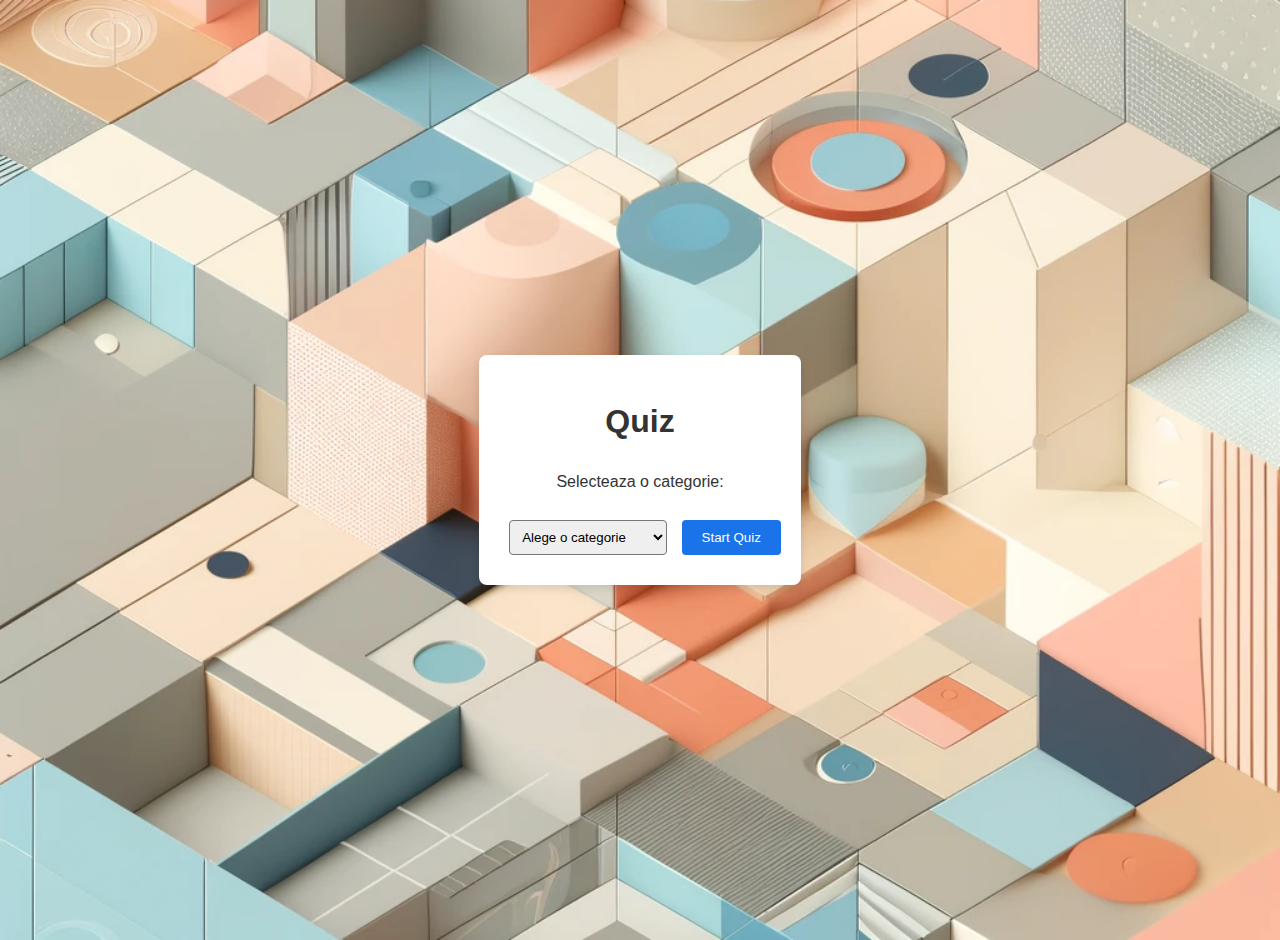
<file: index.html>
<!DOCTYPE html>
<html lang="en">
<head>
    <meta charset="UTF-8">
    <meta name="viewport" content="width=device-width, initial-scale=1.0">
    <title>Quiz Category Selection</title>
    <link rel="stylesheet" href="style.css"> 
</head>
<body>
    <div id="category-selection">
        <h1>Quiz</h1>
        <p>Selecteaza o categorie:</p>
        <form id="categoryForm">
            <select id="categorySelect">
                <option value="0">Alege o categorie</option>
                <option value="9">Cunostinte generale</option>
                <option value="10">Carti</option>
                <option value="11">Filme</option>
                <option value="12">Muzica</option>
                <option value="13">Muzicale si Teatru</option>
                <option value="14">Televiziune</option>
                <option value="15">Jocuri video</option>
                <option value="16">Jocuri de societate</option>
                <option value="17">Stiinta si natura</option>
                <option value="18">Stiinta: Calculatoare</option>
                <option value="19">Stiinta: Matematica</option>
                <option value="20">Mitologie</option>
                <option value="21">Sport</option>
                <option value="22">Geografie</option>
                <option value="23">Istorie</option>
                <option value="24">Politica</option>
                <option value="25">Arta</option>
                <option value="26">Celebritati</option>
                <option value="27">Animale</option>
                <option value="28">Vehicule</option>

            </select>
            <button onclick="startQuiz()" type="submit">Start Quiz</button>
        </form>
    </div>

    <script src="category.js"></script>
</body>
</html>
</file>
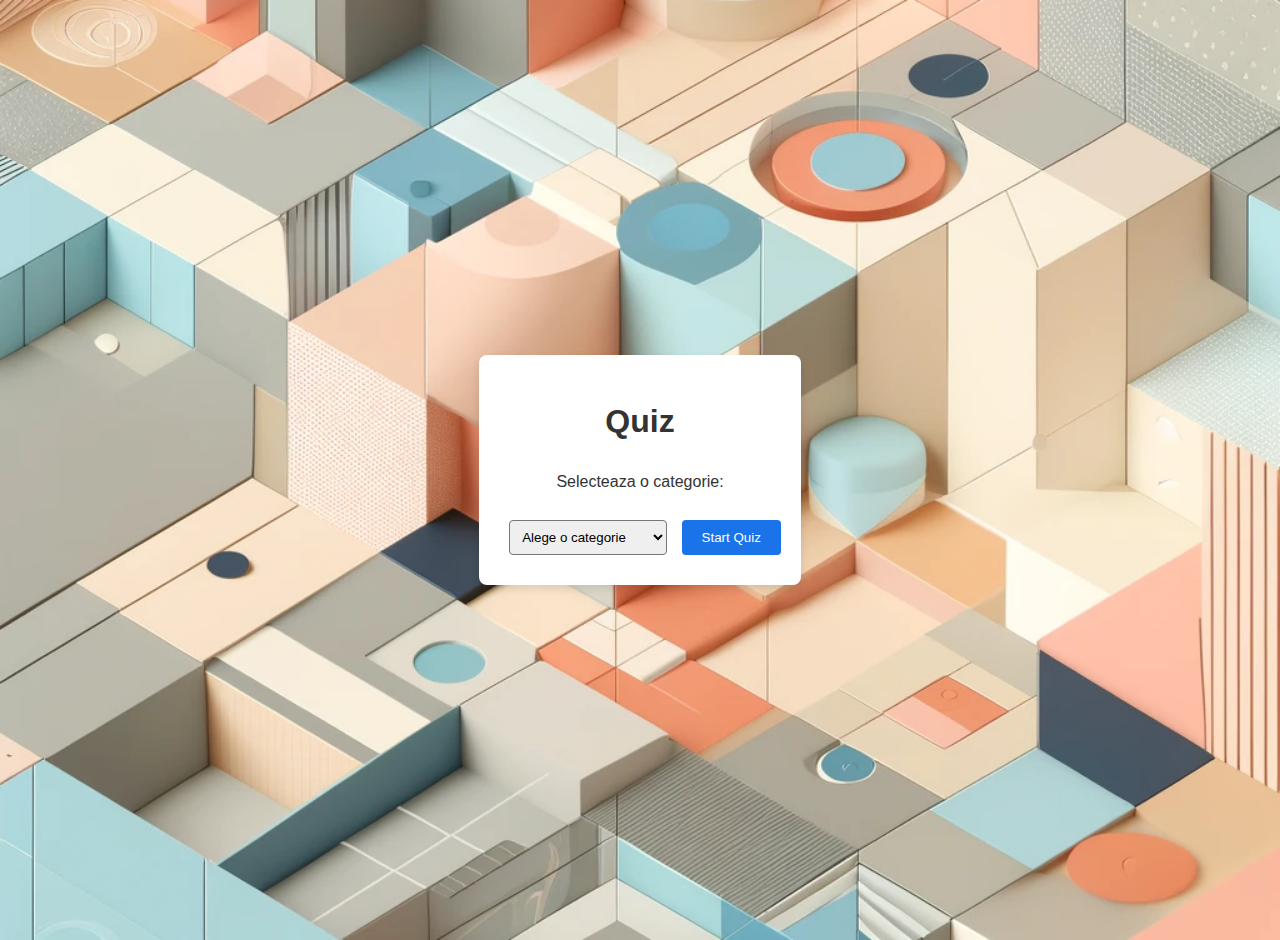
<file: quiz.html>
<!DOCTYPE html>
<html lang="en">
<head>
    <meta charset="UTF-8" />
    <meta name="viewport" content="width=device-width, initial-scale=1.0" />
    <meta http-equiv="X-UA-Compatible" content="ie=edge" />
    <meta name="description" content="" />
    <link rel="stylesheet" href="style.css" />
    <script defer src="script.js"></script>
    <title>Quiz App</title>
</head>
<body>
    <div id="timer">Time Remaining: <span id="time">120</span> seconds</div>
    <div id="questionCounter">Question: 1 / 10</div>
    <section id="Content">
        <div id="ContentWrapper">
            <h2></h2> 
            <div id="optionsContainer">
                <div class="option" id="option1"></div>
                <div class="option" id="option2"></div>
                <div class="option" id="option3"></div>
                <div class="option" id="option4"></div>
            </div>
            <div id="SubmitButton">
                <button class="btn" type="button">Submit</button>
            </div>
            <div id="ShowScore" class="ScoreArea" style="display:none;"></div>
        
    </section>
    <script>
        function submitButtonHandler() {
            const selectedOption = document.querySelector('input[type="radio"]:checked');
            if (!selectedOption) {
                alert('Please select an option!');
                return;
            }
        }
    </script>
</body>
</html>
</file>
<file: style.css>
body, h2, ul, li {
  margin: 0;
  padding: 0;
  list-style: none;
}

body {
  font-family: 'Segoe UI', Tahoma, Geneva, Verdana, sans-serif;
  background-color: #f4f7f6; 
  color: #333;
  line-height: 1.6;
  display: flex;
  justify-content: center;
  align-items: center;
  height: 100vh;
  padding: 20px;
}

#ContentWrapper {
  background: #ffffff;
  box-shadow: 0 0 15px rgba(0,0,0,0.1);
  border-radius: 8px;
  width: 100%;
  max-width: 600px;
  padding: 30px;
  text-align: center;
}

h2 {
  margin-bottom: 20px;
  color: #1a73e8;
  font-size: 1.5em;
}

ul {
  padding: 0;
  margin-bottom: 30px;
}

li {
  margin-bottom: 10px;
}

input[type="radio"] {
  margin-right: 10px;
}

label {
  font-size: 1.1em;
  color: #666;
  cursor: pointer;
}

button.btn {
  background-color: #1a73e8;
  color: #ffffff;
  border: none;
  padding: 10px 20px;
  font-size: 1em;
  cursor: pointer;
  border-radius: 5px;
  transition: background-color 0.3s ease;
}

button.btn:hover {
  background-color: #1558b3; 
}

.ScoreArea {
  padding: 20px;
  background-color: #fafafa; 
  color: #333;
  font-size: 1.2em;
  border-radius: 8px;
  margin-top: 20px;
}

.ScoreArea h3 {
  margin-bottom: 15px;
}

@media (max-width: 600px) {
  body, #ContentWrapper {
      padding: 10px;
  }

  h2, label, button.btn {
      font-size: 1em;
  }
}

body {
  font-family: Arial, sans-serif;
  display: flex;
  justify-content: center;
  align-items: center;
  height: 100vh;
  background-color: #f4f7f6;
}

#category-selection {
  text-align: center;
  box-shadow: 0 4px 8px rgba(0, 0, 0, 0.1);
  padding: 20px;
  border-radius: 8px;
  background: white;
}

select {
  margin: 10px;
  padding: 8px;
  border-radius: 4px;
}

button {
  padding: 10px 20px;
  border: none;
  border-radius: 4px;
  background-color: #1a73e8;
  color: white;
  cursor: pointer;
}

button:hover {
  background-color: #1558b3;
}

#timer, #questionCounter {
  background-color: #f8f9fa;
  color: #495057;
  font-family: 'Arial', sans-serif;
  font-size: 1.2em;
  padding: 10px 20px;
  margin-bottom: 15px;
  border-radius: 5px;
  box-shadow: 0 2px 4px rgba(0,0,0,0.1);
  display: inline-block;
  width: auto;
}

#timer {
  background-color: #e9ecef;
  color: #17a2b8;
  font-weight: bold;
}

#questionCounter {
  background-color: #fff;
  color: #6c757d;
  font-weight: normal;
}

@media (max-width: 600px) {
  #timer, #questionCounter {
      font-size: 1em;
      padding: 8px 16px;
  }
}

body {
  background-image: url('fundal.png');
  background-size: cover;
  background-position: center;
  background-repeat: no-repeat;
}

body, h2, ul, li {
  margin: 0;
  padding: 0;
  list-style: none;
}

body {
  font-family: 'Segoe UI', Tahoma, Geneva, Verdana, sans-serif;
  background-color: #f4f7f6; 
  color: #333;
  line-height: 1.6;
  display: flex;
  justify-content: center;
  align-items: center;
  height: 100vh;
  padding: 20px;
}

#ContentWrapper {
  background: #ffffff;
  box-shadow: 0 0 15px rgba(0,0,0,0.1);
  border-radius: 8px;
  width: 100%;
  max-width: 600px;
  padding: 30px;
  text-align: center;
}

h2 {
  margin-bottom: 20px;
  color: #1a73e8;
  font-size: 1.5em;
}

ul {
  padding: 0;
  margin-bottom: 30px;
}

li {
  margin-bottom: 10px;
}

input[type="radio"] {
  margin-right: 10px;
}

label {
  font-size: 1.1em;
  color: #666;
  cursor: pointer;
}

button.btn {
  background-color: #1a73e8;
  color: #ffffff;
  border: none;
  padding: 10px 20px;
  font-size: 1em;
  cursor: pointer;
  border-radius: 5px;
  transition: background-color 0.3s ease;
}

button.btn:hover {
  background-color: #1558b3; 
}

.ScoreArea {
  padding: 20px;
  background-color: #fafafa; 
  color: #333;
  font-size: 1.2em;
  border-radius: 8px;
  margin-top: 20px;
}

.ScoreArea h3 {
  margin-bottom: 15px;
}

@media (max-width: 600px) {
  body, #ContentWrapper {
      padding: 10px;
  }

  h2, label, button.btn {
      font-size: 1em;
  }
}

body {
  background-image: url('fundal.png');
  background-size: cover;
  background-position: center;
  background-repeat: no-repeat;
}

#timer, #questionCounter {
  background-color: #f8f9fa;
  color: #495057;
  font-family: 'Arial', sans-serif;
  font-size: 1.2em;
  padding: 10px 20px;
  margin-bottom: 15px;
  border-radius: 5px;
  box-shadow: 0 2px 4px rgba(0,0,0,0.1);
  display: inline-block;
  width: auto;
}

#timer {
  background-color: #e9ecef;
  color: #17a2b8;
  font-weight: bold;
}

#questionCounter {
  background-color: #fff;
  color: #6c757d;
  font-weight: normal;
}

@media (max-width: 600px) {
  #timer, #questionCounter {
      font-size: 1em;
      padding: 8px 16px;
  }
}

.option {
  padding: 10px;
  margin: 5px 0;
  background-color: #f8f9fa;
  border: 1px solid #ccc;
  border-radius: 4px;
  cursor: pointer;
  transition: background-color 0.3s, color 0.3s;
}

.option:hover {
  background-color: #e9ecef;
}

.option.selected {
  background-color: #cce5ff;
}
</file>
